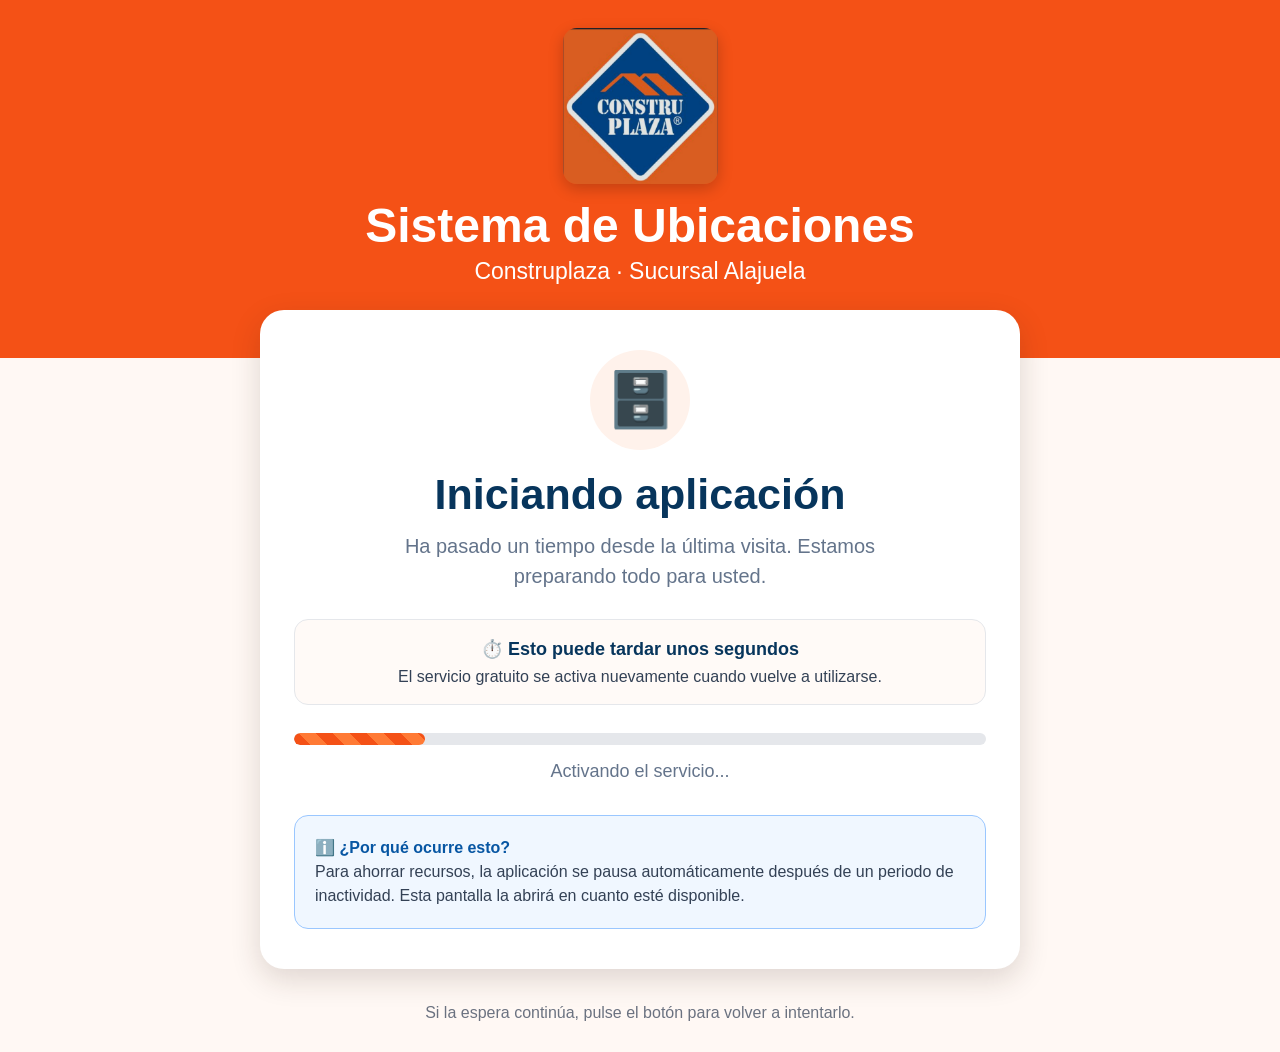
<file: pantalla_inicio/index.html>
<!DOCTYPE html>
<html lang="es">
<head>
    <meta charset="UTF-8">

    <meta
        name="viewport"
        content="width=device-width, initial-scale=1.0"
    >

    <title>Iniciando Sistema de Ubicaciones</title>
<link rel="manifest" href="/static/manifest.json">
<link rel="icon" type="image/png" sizes="192x192" href="/static/img/icon-192.png">
<link rel="apple-touch-icon" href="/static/img/icon-192.png">
    <style>
        * {
            box-sizing: border-box;
        }

        body {
            margin: 0;
            min-height: 100vh;
            font-family: Arial, Helvetica, sans-serif;
            color: #07355c;
            background:
                linear-gradient(
                    180deg,
                    #f45116 0,
                    #f45116 34%,
                    #fff8f4 34%,
                    #fff8f4 100%
                );
        }

        .encabezado {
            padding: 28px 20px 55px;
            text-align: center;
            color: white;
        }

        .logo {
            display: block;
            width: 155px;
            max-width: 42vw;
            margin: 0 auto 14px;
            border-radius: 14px;
            box-shadow: 0 5px 15px rgba(0, 0, 0, 0.20);
        }

        .encabezado h1 {
            margin: 8px 0 5px;
            font-size: clamp(29px, 5vw, 48px);
        }

        .encabezado p {
            margin: 0;
            font-size: clamp(17px, 3vw, 23px);
        }

        .contenido {
            width: min(760px, calc(100% - 30px));
            margin: -30px auto 35px;
            padding: 40px 34px;
            text-align: center;
            background: white;
            border-radius: 24px;
            box-shadow: 0 10px 30px rgba(50, 30, 20, 0.16);
        }

        .icono {
            display: grid;
            width: 100px;
            height: 100px;
            margin: 0 auto 20px;
            place-items: center;
            font-size: 54px;
            background: #fff2eb;
            border-radius: 50%;
        }

        .contenido h2 {
            margin: 0 0 12px;
            font-size: clamp(29px, 5vw, 43px);
        }

        .mensaje {
            margin: 0 auto 28px;
            max-width: 570px;
            color: #64748b;
            font-size: 20px;
            line-height: 1.5;
        }

        .aviso {
            margin-bottom: 28px;
            padding: 18px;
            color: #334155;
            background: #fffaf7;
            border: 1px solid #e5e7eb;
            border-radius: 14px;
        }

        .aviso strong {
            display: block;
            margin-bottom: 8px;
            color: #07355c;
            font-size: 18px;
        }

        .barra {
            height: 12px;
            overflow: hidden;
            background: #e5e7eb;
            border-radius: 999px;
        }

        .progreso {
            width: 8%;
            height: 100%;
            background:
                repeating-linear-gradient(
                    45deg,
                    #f45116,
                    #f45116 12px,
                    #ff7a35 12px,
                    #ff7a35 24px
                );
            border-radius: inherit;
            transition: width 0.7s ease;
            animation: moverFondo 1s linear infinite;
        }

        @keyframes moverFondo {
            from {
                background-position: 0 0;
            }

            to {
                background-position: 34px 0;
            }
        }

        .estado {
            min-height: 30px;
            margin: 16px 0 24px;
            color: #64748b;
            font-size: 18px;
        }

        .informacion {
            padding: 20px;
            text-align: left;
            color: #334155;
            background: #f0f7ff;
            border: 1px solid #9ac7ff;
            border-radius: 14px;
            line-height: 1.5;
        }

        .informacion strong {
            color: #0756a3;
        }

        .boton {
            display: none;
            width: 100%;
            margin-top: 22px;
            padding: 15px 20px;
            border: 0;
            border-radius: 12px;
            color: white;
            background: #f45116;
            font-size: 18px;
            font-weight: bold;
            cursor: pointer;
        }

        .boton:hover {
            background: #d8400c;
        }

        .pie {
            padding: 0 20px 30px;
            text-align: center;
            color: #6b7280;
        }

        @media (max-width: 600px) {
            body {
                background:
                    linear-gradient(
                        180deg,
                        #f45116 0,
                        #f45116 29%,
                        #fff8f4 29%,
                        #fff8f4 100%
                    );
            }

            .encabezado {
                padding-top: 20px;
                padding-bottom: 45px;
            }

            .logo {
                width: 125px;
            }

            .contenido {
                padding: 30px 20px;
                border-radius: 20px;
            }

            .icono {
                width: 82px;
                height: 82px;
                font-size: 44px;
            }

            .mensaje {
                font-size: 17px;
            }
        }
    </style>
</head>

<body>

<header class="encabezado">
    <img
        src="logo_construplaza.jpg"
        class="logo"
        alt="Logo Construplaza"
    >

    <h1>Sistema de Ubicaciones</h1>
    <p>Construplaza · Sucursal Alajuela</p>
</header>

<main class="contenido">

    <div class="icono">🗄️</div>

    <h2>Iniciando aplicación</h2>

    <p class="mensaje">
        Ha pasado un tiempo desde la última visita.
        Estamos preparando todo para usted.
    </p>

    <div class="aviso">
        <strong>⏱️ Esto puede tardar unos segundos</strong>
        El servicio gratuito se activa nuevamente cuando vuelve a utilizarse.
    </div>

    <div class="barra">
        <div
            id="progreso"
            class="progreso"
        ></div>
    </div>

    <p
        id="estado"
        class="estado"
    >
        Conectando con el servidor...
    </p>

    <div class="informacion">
        <strong>ℹ️ ¿Por qué ocurre esto?</strong><br>
        Para ahorrar recursos, la aplicación se pausa automáticamente
        después de un periodo de inactividad. Esta pantalla la abrirá
        en cuanto esté disponible.
    </div>

    <button
        id="boton"
        class="boton"
        type="button"
        onclick="abrirAplicacion()"
    >
        Intentar abrir nuevamente
    </button>

</main>

<footer class="pie">
    Si la espera continúa, pulse el botón para volver a intentarlo.
</footer>

<script>
    const URL_APLICACION =
        "https://appubicacionesalajuela.onrender.com";

    const URL_ESTADO = URL_APLICACION + "/estado";

    const textoEstado = document.getElementById("estado");
    const barraProgreso = document.getElementById("progreso");
    const boton = document.getElementById("boton");

    let porcentaje = 8;
    let intentos = 0;
    let aplicacionLista = false;

    function abrirAplicacion() {
        window.location.href = URL_APLICACION;
    }

    function actualizarBarra() {
        if (aplicacionLista) {
            porcentaje = 100;
        } else if (porcentaje < 90) {
            porcentaje += Math.floor(Math.random() * 8) + 2;
            porcentaje = Math.min(porcentaje, 90);
        }

        barraProgreso.style.width = porcentaje + "%";
    }

    async function comprobarEstado() {
        intentos++;

        try {
            const respuesta = await fetch(
                URL_ESTADO + "?t=" + Date.now(),
                {
                    method: "GET",
                    cache: "no-store"
                }
            );

            if (!respuesta.ok) {
                throw new Error("Servidor aún no disponible");
            }

            const datos = await respuesta.json();

            if (datos.estado === "listo") {
                aplicacionLista = true;
                actualizarBarra();

                textoEstado.textContent =
                    "Aplicación lista. Abriendo el sistema...";

                setTimeout(abrirAplicacion, 900);
                return;
            }
        } catch (error) {
            if (intentos < 4) {
                textoEstado.textContent =
                    "Activando el servicio...";
            } else if (intentos < 10) {
                textoEstado.textContent =
                    "Preparando la base de datos...";
            } else {
                textoEstado.textContent =
                    "El inicio está tardando un poco más de lo habitual.";
            }
        }

        actualizarBarra();

        if (intentos >= 18) {
            boton.style.display = "block";
        }

        setTimeout(comprobarEstado, 4000);
    }

    actualizarBarra();
    comprobarEstado();

    setInterval(actualizarBarra, 1500);
</script>

</body>
</html>
</file>
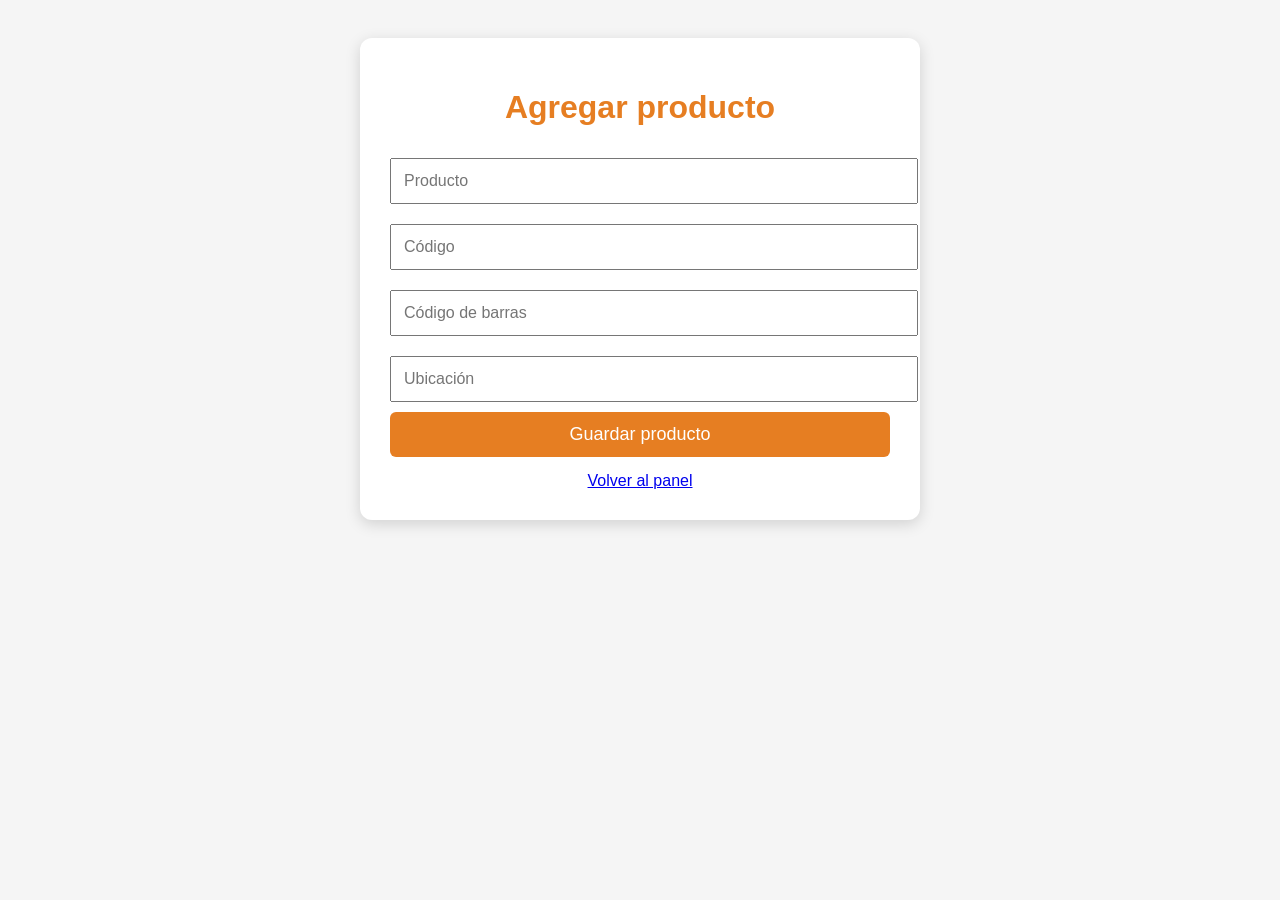
<file: templates/nuevo.html>
<!DOCTYPE html>
<html lang="es">
<head>
<meta charset="UTF-8">
<title>Agregar producto</title>
<style>
body{
    font-family:Arial,sans-serif;
    background:#f5f5f5;
    padding:30px;
}
.caja{
    max-width:500px;
    margin:auto;
    background:white;
    padding:30px;
    border-radius:12px;
    box-shadow:0 4px 15px rgba(0,0,0,.15);
}
h1{
    color:#e67e22;
    text-align:center;
}
input{
    width:100%;
    padding:12px;
    margin:10px 0;
    font-size:16px;
}
button{
    width:100%;
    padding:12px;
    background:#e67e22;
    color:white;
    border:none;
    border-radius:6px;
    font-size:18px;
}
a{
    display:block;
    text-align:center;
    margin-top:15px;
}
</style>
</head>
<body>

<div class="caja">
<h1>Agregar producto</h1>

<form method="POST">
    <input type="text" name="producto" placeholder="Producto" required>
    <input type="text" name="codigo" placeholder="Código" required>
    <input type="text" name="codigo_barras" placeholder="Código de barras">
    <input type="text" name="ubicacion" placeholder="Ubicación" required>

    <button type="submit">Guardar producto</button>
</form>

<a href="/admin">Volver al panel</a>
</div>

</body>
</html>
</file>
